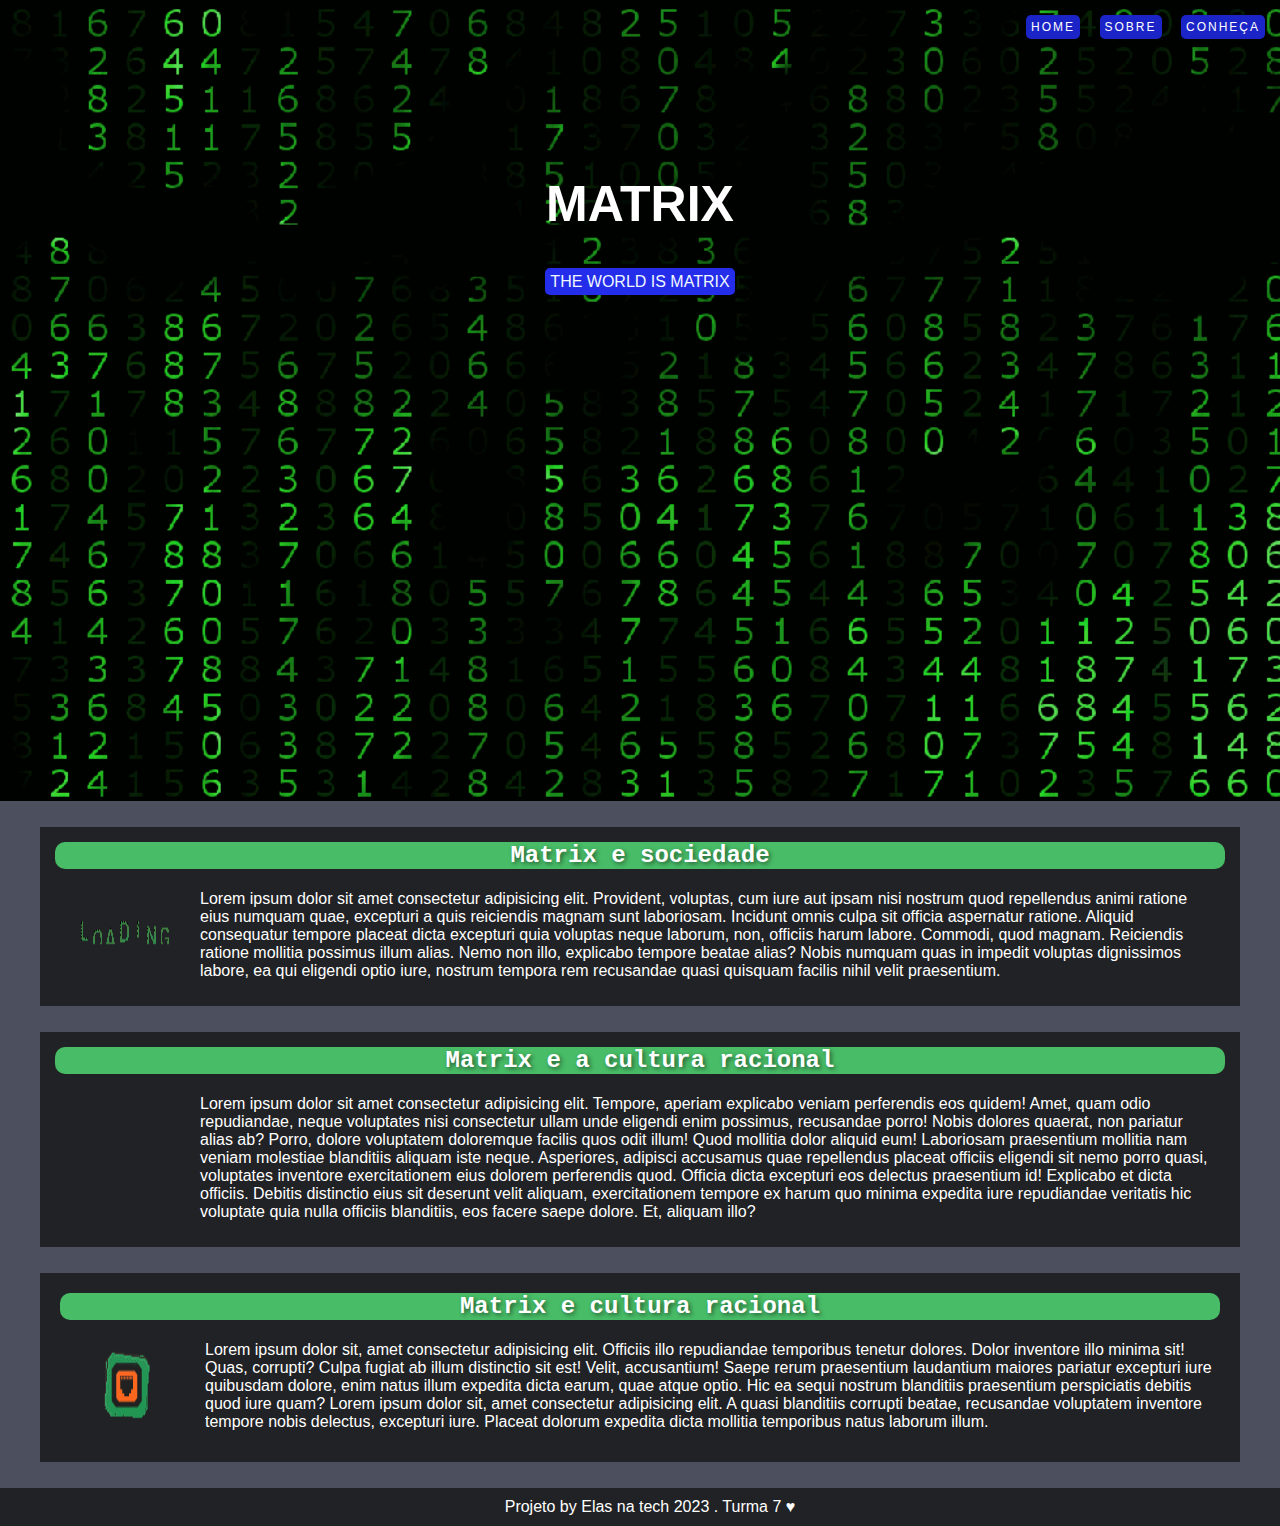
<file: index.html>
<!DOCTYPE html>
<html lang="en">
<head>
    <meta charset="UTF-8">
    <meta name="viewport" content="width=device-width, initial-scale=1.0">
    <title>Desafio 2</title>
    <link rel="stylesheet" href="style.css"
  </head>

<body>
  <header class="Cabecalho">


  </div>
  <nav>
      <ul>
          <li>
            <a href="https://filosofia.com.br/vi_filme.php?id=28#:~:text=A%20Matrix%20%C3%A9%20uma%20simula%C3%A7%C3%A3o,do%20mundo%20fora%20da%20caverna."target="blank">Home</a>
          </li>
          <li>
            <a href="https://www.omelete.com.br/matrix/matrix-reloaded"target="blank">Sobre</a>
          </li>
          <li>
            <a href="https://www.youtube.com/watch?v=OZjUQa2El00"target="blank">Conheça</a>

            
          </li>
      </ul>
  </nav>
    <div class="div-cabecalho">
         
                <h1>Matrix</h1>
                <a>The world is matrix</a>
              
    
         </header> 
              
<main>
  <section>
    <article>
         <header> 
          
            
      <div class="caixa1" >
       
         
       
              <h2 class="textcostum">Matrix e sociedade</h2>
              
              <div class="container">

                <img src="imgs/fte.gif " alt="abstrato">

            
                  
             <p>Lorem ipsum dolor sit amet consectetur adipisicing elit. Provident, voluptas, cum iure aut ipsam nisi nostrum quod repellendus animi ratione eius numquam quae, excepturi a quis reiciendis magnam sunt laboriosam.
               Incidunt omnis culpa sit officia aspernatur ratione. Aliquid consequatur tempore placeat dicta excepturi quia voluptas neque laborum, non, officiis harum labore. Commodi, quod magnam. Reiciendis ratione mollitia possimus illum alias.
               Nemo non illo, explicabo tempore beatae alias? Nobis numquam quas in impedit voluptas dignissimos labore, ea qui eligendi optio iure, nostrum tempora rem recusandae quasi quisquam facilis nihil velit praesentium.</p>
             
              </div>
        
        

        </div>
     
      </header>

    
  
    </article>

 
    <article>
      <hader>
        <div class="caixa2">

        <h2 class="textcostum2">Matrix  e a cultura racional</h2>

        <div class="container2">
          <img src="imgs/rrrrr.gif" alt="sytem">
       

        <p>Lorem ipsum dolor sit amet consectetur adipisicing elit. Tempore, aperiam explicabo veniam perferendis eos quidem! Amet, quam odio repudiandae, neque voluptates nisi consectetur ullam unde eligendi enim possimus, recusandae porro!
          Nobis dolores quaerat, non pariatur alias ab? Porro, dolore voluptatem doloremque facilis quos odit illum! Quod mollitia dolor aliquid eum! Laboriosam praesentium mollitia nam veniam molestiae blanditiis aliquam iste neque.
          Asperiores, adipisci accusamus quae repellendus placeat officiis eligendi sit nemo porro quasi, voluptates inventore exercitationem eius dolorem perferendis quod. Officia dicta excepturi eos delectus praesentium id! Explicabo et dicta officiis.
          Debitis distinctio eius sit deserunt velit aliquam, exercitationem tempore ex harum quo minima expedita iure repudiandae veritatis hic voluptate quia nulla officiis blanditiis, eos facere saepe dolore. Et, aliquam illo?</p>
            </div>
      </hader>
     
            </div>
    </article>

    <article>
      <header>
        <div class="caixa3"> 
      
          <h2 class="textcostum3">Matrix e cultura racional</h2> 

          
        <div class="container3">

          <img src="imgs/e5b926cb-ba7c-44bf-b926-4233b94f2fcf.gif" alt="alien">
       


          <p>Lorem ipsum dolor sit, amet consectetur adipisicing elit. Officiis illo repudiandae temporibus tenetur dolores. Dolor inventore illo minima sit! Quas, corrupti? Culpa fugiat ab illum distinctio sit est! Velit, accusantium!
         Saepe rerum praesentium laudantium maiores pariatur excepturi iure quibusdam dolore, enim natus illum expedita dicta earum, quae atque optio. Hic ea sequi nostrum blanditiis praesentium perspiciatis debitis quod iure quam?
         Lorem ipsum dolor sit, amet consectetur adipisicing elit. A quasi blanditiis corrupti beatae, recusandae voluptatem inventore tempore nobis delectus, excepturi iure. Placeat dolorum expedita dicta mollitia temporibus natus laborum illum.</p>
         
        </div>
          </header>
        </div>
          </article>
       
          
        </body>
        </html>
        
     
    </article>

  </section>
</main>
<footer class="rodape">Projeto by Elas na tech 2023 . Turma 7 &hearts;</footer>
</body>
</html>
</file>
<file: style.css>
body{
    background-color:rgba(15, 19, 37, 0.747);
    margin: 0%;
    font-family: Arial, Helvetica, sans-serif;
}





.Cabecalho{
background-image: url(imgs/Nv2.gif);
height: 800px;
background-size: cover;
padding-top: 1px;
background-attachment:fixed;

}


.div-cabecalho{
   /* background-color: aqua;*/
    padding: 40px;
    margin: 100px auto 0px auto;
    text-align: center;
    width: 80%; 
    color: white;
}

.div-cabecalho h1{  
    font-size: 50px;
    text-transform: uppercase;
    margin: 0%;
    margin-bottom: 40px;
    
}

.div-cabecalho a{
    background-color: #232dea;
    color: aliceblue;
    text-decoration:none;
    padding: 5px;
    border-radius: 5px;
    text-transform: uppercase;
    
}
   
.div-cabecalho a:hover{
    background-color: rgb(72, 188, 103);
    color:black 
}



.Cabecalho nav ul li{
    list-style-type: none;
    display: inline-block;
    margin-left: 15px;
    text-transform: uppercase;
    letter-spacing: 2px;
    font-size: 12px;
   

}

.Cabecalho nav ul{
    /*background-color: aqua;*/
    text-align: right;
    margin-right: 15px ;
}


.Cabecalho nav a{
color:white;
text-decoration: none;
background-color: #1b24c6;
padding: 5px;
border-radius: 5px;}



.Cabecalho nav a:hover{
    background-color: rgb(72, 188, 103);
    color: black
}

.main{
    width: 90%;
    margin: auto
}

.caixa1{
 background-color:rgba(21, 21, 21, 0.774);
 padding: 10px;
 margin: 26px;
 margin-left: 40px; 
 margin-right: 40px;  
 display: table;
}

.caixa1 h2{
    background-color: rgb(72, 188, 103);
    margin: 5px;
    text-align: center;
    color: white;
    border-radius: 10px;
    text-shadow:2px 2px 4px rgba(0, 0, 0, 0.5);
}  

.caixa1 p{
    color: white;
    
}

.textcostum{
    font-family: 'Courier New', Courier, monospace;

}

.container{
    
    display: flex;
    padding-right: 10px;
   
}

.container:hover img {
    transform: scale(2.1); /* Aumenta a imagem em 10% durante o hover */
}

.caixa2{
    background-color:rgba(21, 21, 21, 0.774);
    padding: 10px;
    margin: 26px;
    margin-left: 40px; 
    margin-right: 40px; 
   }  
   .caixa2 h2{
    background-color: rgb(72, 188, 103);
    margin: 5px;
    text-align: center;
    color: rgb(255, 255, 255);
    border-radius: 10px;
    text-shadow:2px 2px 4px rgba(0, 0, 0, 0.5);
}
    

   .caixa2 p{
    color: rgb(255, 255, 255);
   }
.textcostum2{
    font-family: 'Courier New', Courier, monospace; 
}

.container2{
    
    display: flex;
    padding-right: 20px;
   
    
}

.container2:hover img {
    transform: scale(1.1); /* Aumenta a imagem em 10% durante o hover */
}

   .caixa3{
    background-color:rgba(21, 21, 21, 0.774);
    padding: 15px;
    margin: 26px;
    margin-left: 40px; 
    margin-right: 40px; 
   }

   .caixa3 h2{
    background-color: rgb(72, 188, 103);
    margin: 5px;
    text-align: center;
    color: white;
    border-radius: 10px;
    text-shadow:2px 2px 4px rgba(0, 0, 0, 0.5);
}
   

   .textcostum3{
    font-family: 'Courier New', Courier, monospace; 
   }
   .caixa3 p{
    color: white;
   }
   .container3{
    
    display: flex;
      
}
   
.container3:hover img {
    transform: scale(1.1); /* Aumenta a imagem em 10% durante o hover */
} 

   .rodape{
    background-color: rgba(21, 21, 21, 0.774);
    bottom: 0;
    width: 100%;
    padding: 10px;
    color: white;
    text-align: center;
   }
</file>
